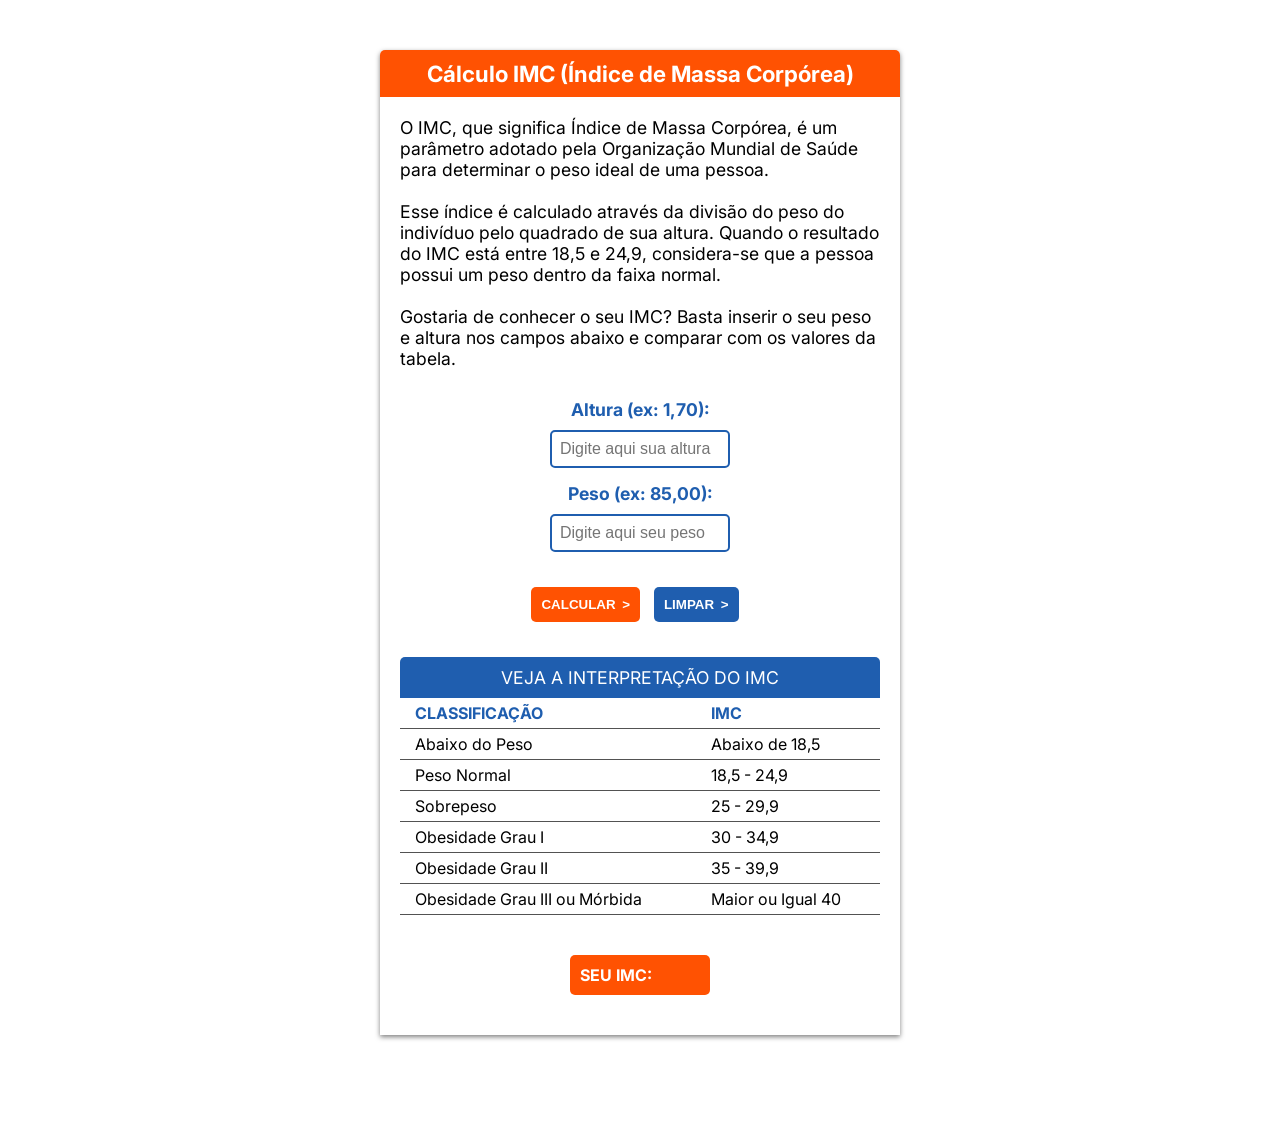
<file: index.html>
<!DOCTYPE html>
<html lang="pt-br">

<head>
    <meta charset="UTF-8">
    <meta http-equiv="X-UA-Compatible" content="IE=edge">
    <meta name="viewport" content="width=device-width, initial-scale=1.0">
    <!-- CSS -->
    <link rel="stylesheet" href="./src/css/reset.css">
    <link rel="stylesheet" href="./src/css/estilos.css">
    <link rel="stylesheet" href="./src/css/responsivo.css">
    <!-- Font -->
    <link rel="preconnect" href="https://fonts.googleapis.com">
    <link rel="preconnect" href="https://fonts.gstatic.com" crossorigin>
    <link href="https://fonts.googleapis.com/css2?family=Inter:wght@100;200;300;400;500;600;700;800;900&display=swap" rel="stylesheet">
    <title>Cálculo IMC (Índice de Massa Corpórea)</title>
</head>

<body>
    <header class="cabecalho"></header>

    <main class="estrutura">
        <section class="significado-do-imc">
            <h2 class="titulo">Cálculo IMC (Índice de Massa Corpórea)</h2>
            <p class="paragrafo">O IMC, que significa Índice de Massa Corpórea, é um parâmetro adotado pela Organização
                Mundial de Saúde para determinar o peso ideal de uma pessoa.<br><br>

                Esse índice é calculado através da divisão do peso do indivíduo pelo quadrado de sua altura. Quando o
                resultado do IMC está entre 18,5 e 24,9, considera-se que a pessoa possui um peso dentro da faixa
                normal.<br><br>

                Gostaria de conhecer o seu IMC? Basta inserir o seu peso e altura nos campos abaixo e comparar com os
                valores da tabela.
            </p>

            <section class="estrutura-peso-e-altura">
                <p class="paragrafo-altura">Altura (ex: 1,70):</p>
                <input type="text" class="entrada-altura" id="altura" placeholder="Digite aqui sua altura" maxlength="3">
                <p class="paragrafo-peso">Peso (ex: 85,00):</p>
                <input type="text" class="entrada-peso" id="peso" placeholder="Digite aqui seu peso" maxlength="6">
            </section>

            <section class="botao-calcular-e-limpar">
                <button onclick="Calcular()" class="botao-calcular" id="calcular">Calcular&ensp;></button>
                <button onclick="Limpar()" class="botao-limpar" id="limpar">Limpar&ensp;></button>
            </section>
        </section>

        <section class="tabela">
            <table>
                <caption>Veja a interpretação do imc</caption>
                <thead>
                    <tr>
                        <th>Classificação</th>
                        <th>imc</th>
                    </tr>
                </thead>
                <tbody>
                    <tr id="abaixo-do-peso">
                        <td>Abaixo do Peso</td>
                        <td>Abaixo de 18,5</td>
                    </tr>
                    <tr id="peso-normal">
                        <td>Peso Normal</td>
                        <td>18,5 - 24,9</td>
                    </tr>
                    <tr id="sobrepeso">
                        <td>Sobrepeso</td>
                        <td>25 - 29,9</td>
                    </tr>
                    <tr id="obesidade-grau-um">
                        <td>Obesidade Grau I</td>
                        <td>30 - 34,9</td>
                    </tr>
                    <tr id="obesidade-grau-dois">
                        <td>Obesidade Grau II</td>
                        <td>35 - 39,9</td>
                    </tr>
                    <tr id="obesidade-grau-tres-ou-morbida">
                        <td>Obesidade Grau III ou Mórbida</td>
                        <td>Maior ou Igual 40</td>
                    </tr>
                </tbody>
            </table>
        </section>

        <p class="resultado" id="resultado">Seu IMC: </p><br><br>
    </main>

    <!-- jQuery -->
    <script type="text/javascript" src="./src/js/jquery-3.6.1.js"></script>
    <!-- jQuery Mask -->
    <script type="text/javascript" src="./src/js/jquery.mask.js"></script>
    <!-- Javascript -->
    <script src="./src/js/index.js"></script>
</body>

</html>
</file>
<file: src/css/estilos.css>
:root {
    --cor-laranja: #ff5202;
    --cor-azul: #1f5eaf;
    --cor-branco: #fff;
    --cor-preto: #000;
    --cor-cinza: #525252;
    --fonte-principal: 'Inter', sans-serif;
}

::-webkit-scrollbar {
    width: 12px;
}

::-webkit-scrollbar-track {
    border-radius: 5px;
}

::-webkit-scrollbar-thumb {
    background: var(--cor-laranja);
}

::-webkit-scrollbar-thumb:hover {
    background: rgba(255, 82, 2, 0.7);
}

body {
    font-family: var(--fonte-principal);
    background-color: var(--cor-branco);
    color: var(--cor-preto); 
}

.estrutura {
    width: 520px;
    margin: 50px auto 100px;
    box-shadow: 0 2px 5px rgba(0, 0, 0, 0.507);
    border-radius: 5px 5px 0 0;
}

.titulo {
    background-color: var(--cor-laranja);
    color: var(--cor-branco);
    padding: 10px;
    text-align: center;
    border-radius: 5px 5px 0 0;
    font-size: 1.4rem;
}

.paragrafo {
    padding: 20px;
    font-size: 1.1rem;
    text-align: left;
}

.estrutura-peso-e-altura {
    text-align: center;
    margin: 10px 0 20px;
}

.paragrafo-peso, .paragrafo-altura {
    font-weight: bold;
    color: var(--cor-azul);
    font-size: 1.1rem;
    margin-bottom: 10px;
}

.entrada-peso, .entrada-altura {
    border-radius: 5px;
    border: 2px solid var(--cor-azul);
    padding: 8px;
    margin-bottom: 15px;
    font-size: 1rem;
    width: 11.25rem;
}

.botao-calcular-e-limpar {
    text-align: center;
    margin-bottom: 20px;
}

.botao-calcular, .botao-limpar {
    padding: 10px;
    margin: 0 10px 15px 0;
    border-radius: 5px;
    border: none;
    color: var(--cor-branco);
    font-weight: bolder;
    cursor: pointer;
    text-transform: uppercase;
}

.botao-calcular:hover, .botao-limpar:hover {
    text-decoration: underline;
    text-underline-position: under;
    opacity: 0.8;
}

.botao-calcular {
    background-color: var(--cor-laranja);
}

.botao-limpar {
    background-color: var(--cor-azul);
}

.tabela {
    margin: 0 20px 30px;
}

table {
    text-align: left;
    border-collapse: collapse;
    margin: 0 auto;
    width: 100%;
}

caption {
    background-color: var(--cor-azul);
    color: var(--cor-branco);
    border-radius: 5px 5px 0 0;
    padding: 10px 20px;
    text-align: center;
    font-size: 1.1rem;
    text-transform: uppercase;
}

thead {
    color: var(--cor-azul);
    font-size: 1rem;
    text-transform: uppercase;
}

tr {
    border-bottom: 1px solid var(--cor-cinza);
}

th, td {
    padding: 5px 15px;
}

tbody {
    color: var(--cor-preto);
    font-size: 1rem;
}

.resultado {
    width: 140px;
    margin: 40px auto 0;
    border-radius: 5px;
    padding: 10px;
    background-color: var(--cor-laranja);
    color: var(--cor-branco);
    text-transform: uppercase;
    font-size: 1rem;
    font-weight: bold;
}
</file>
<file: src/css/responsivo.css>
@media screen and (max-width: 600px) {
    .estrutura {
        margin: 0;
        border-radius: 0;
        box-shadow: none;
        width: auto;
    }

    .titulo {
        font-size: 1.3rem;
        border-radius: 0;
    }

    .resultado {
        margin-bottom: 30px;
    }

    .rodape {
        padding: 5px;
        line-height: 20px;
        margin-top: 20px;
    }

    .rodape .titulo {
        font-size: 0.9rem;
    }
}
</file>
